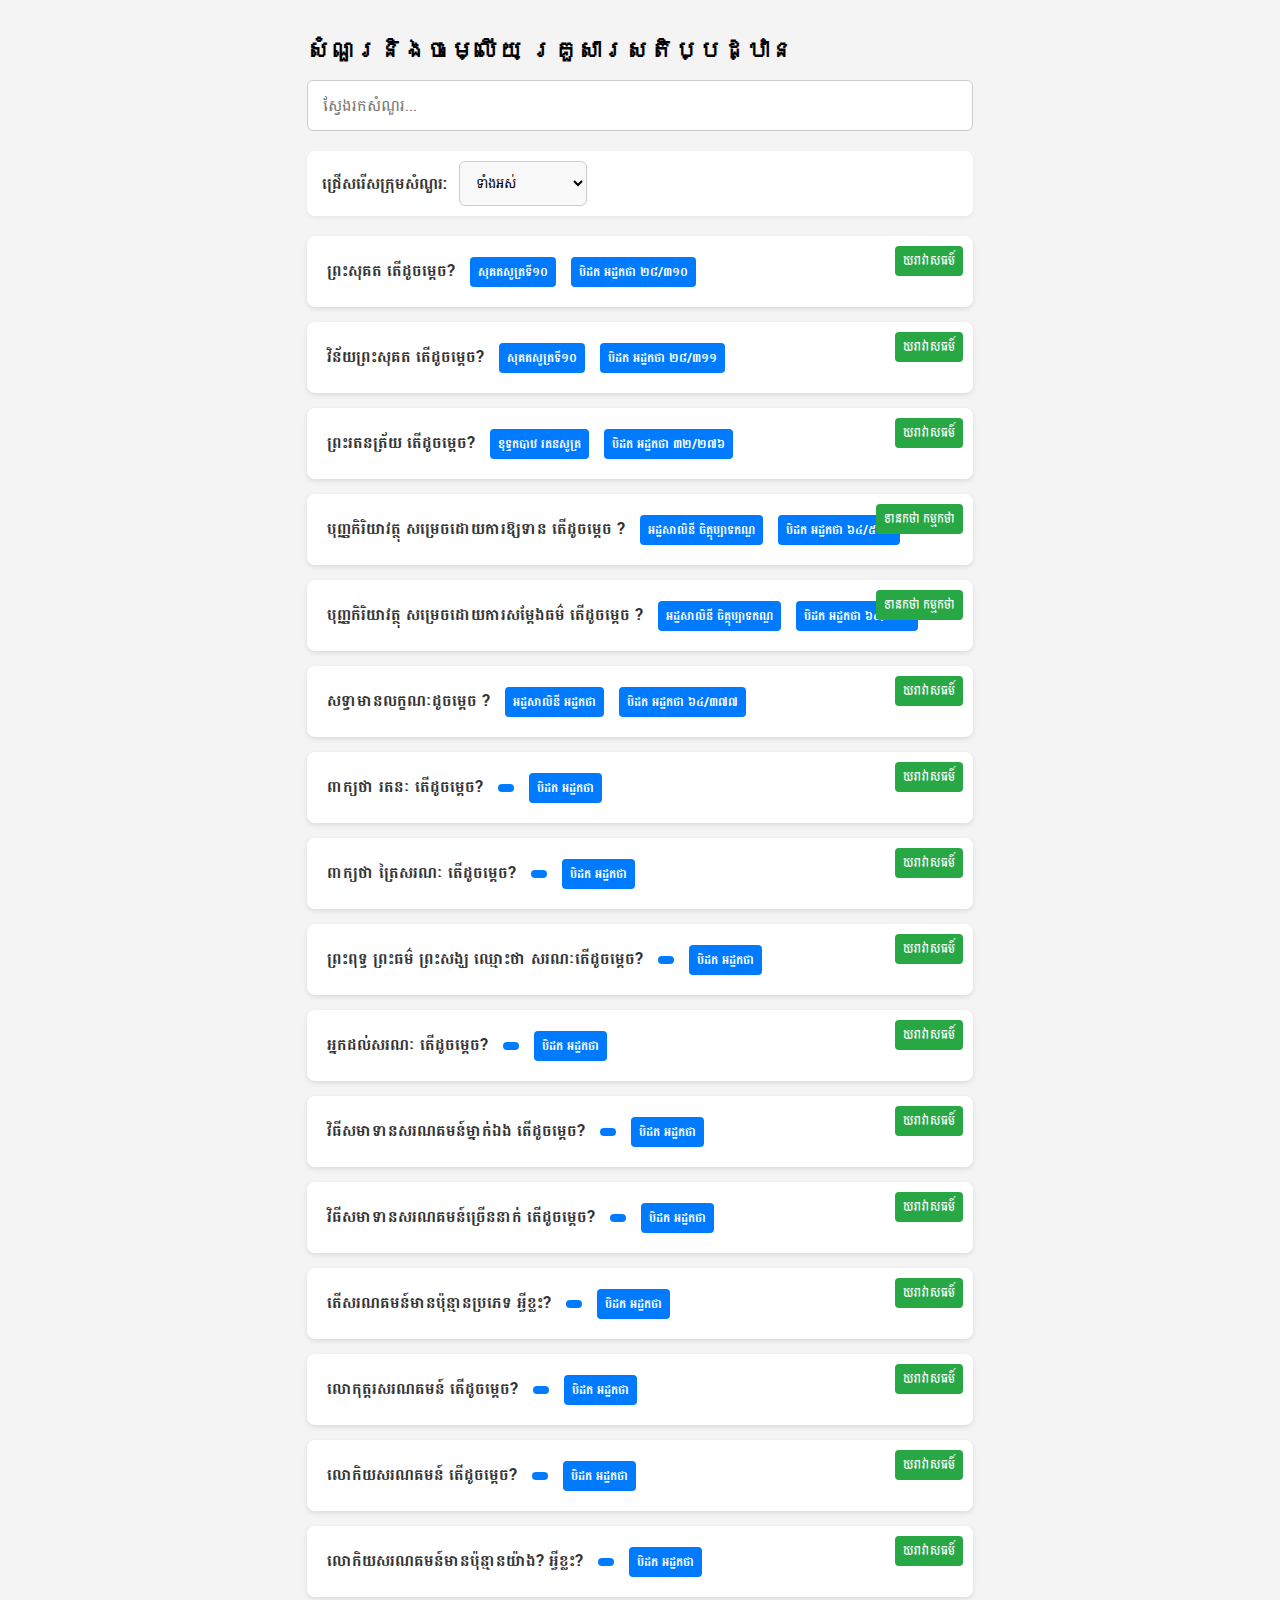
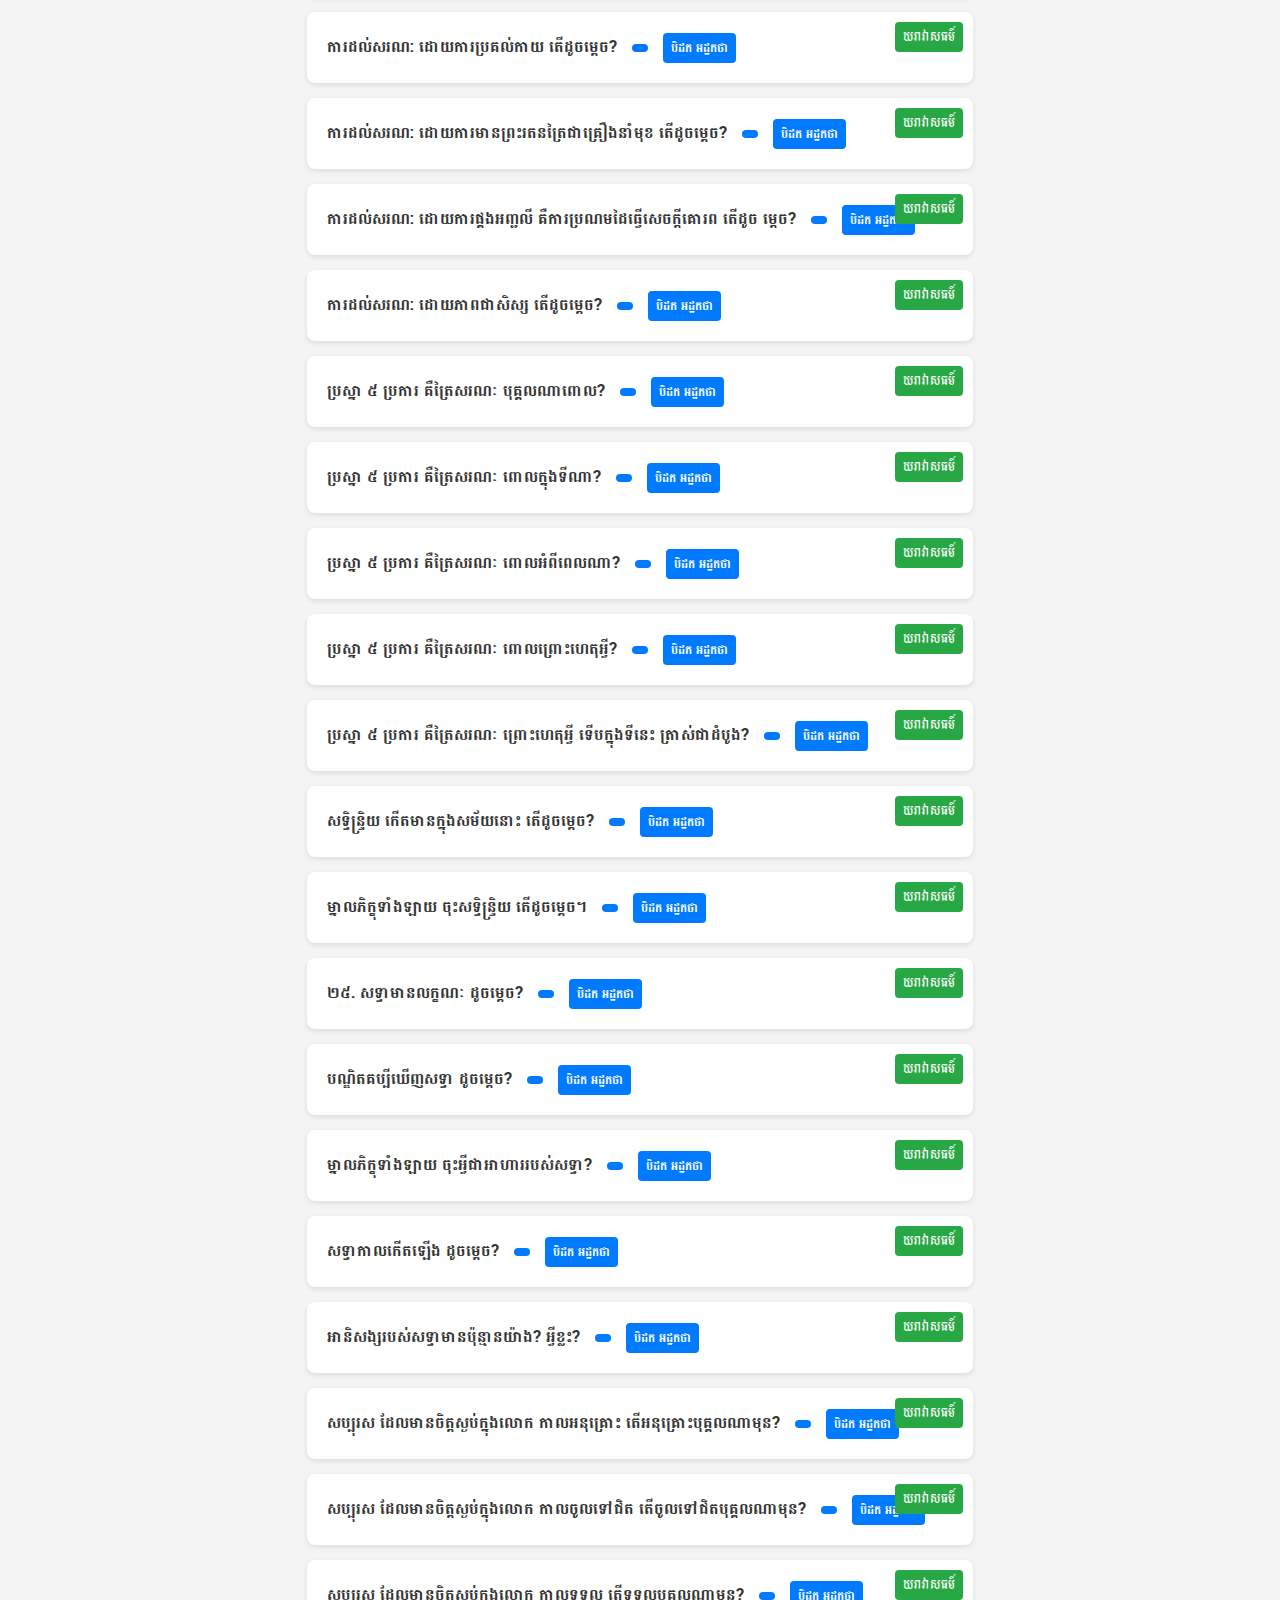
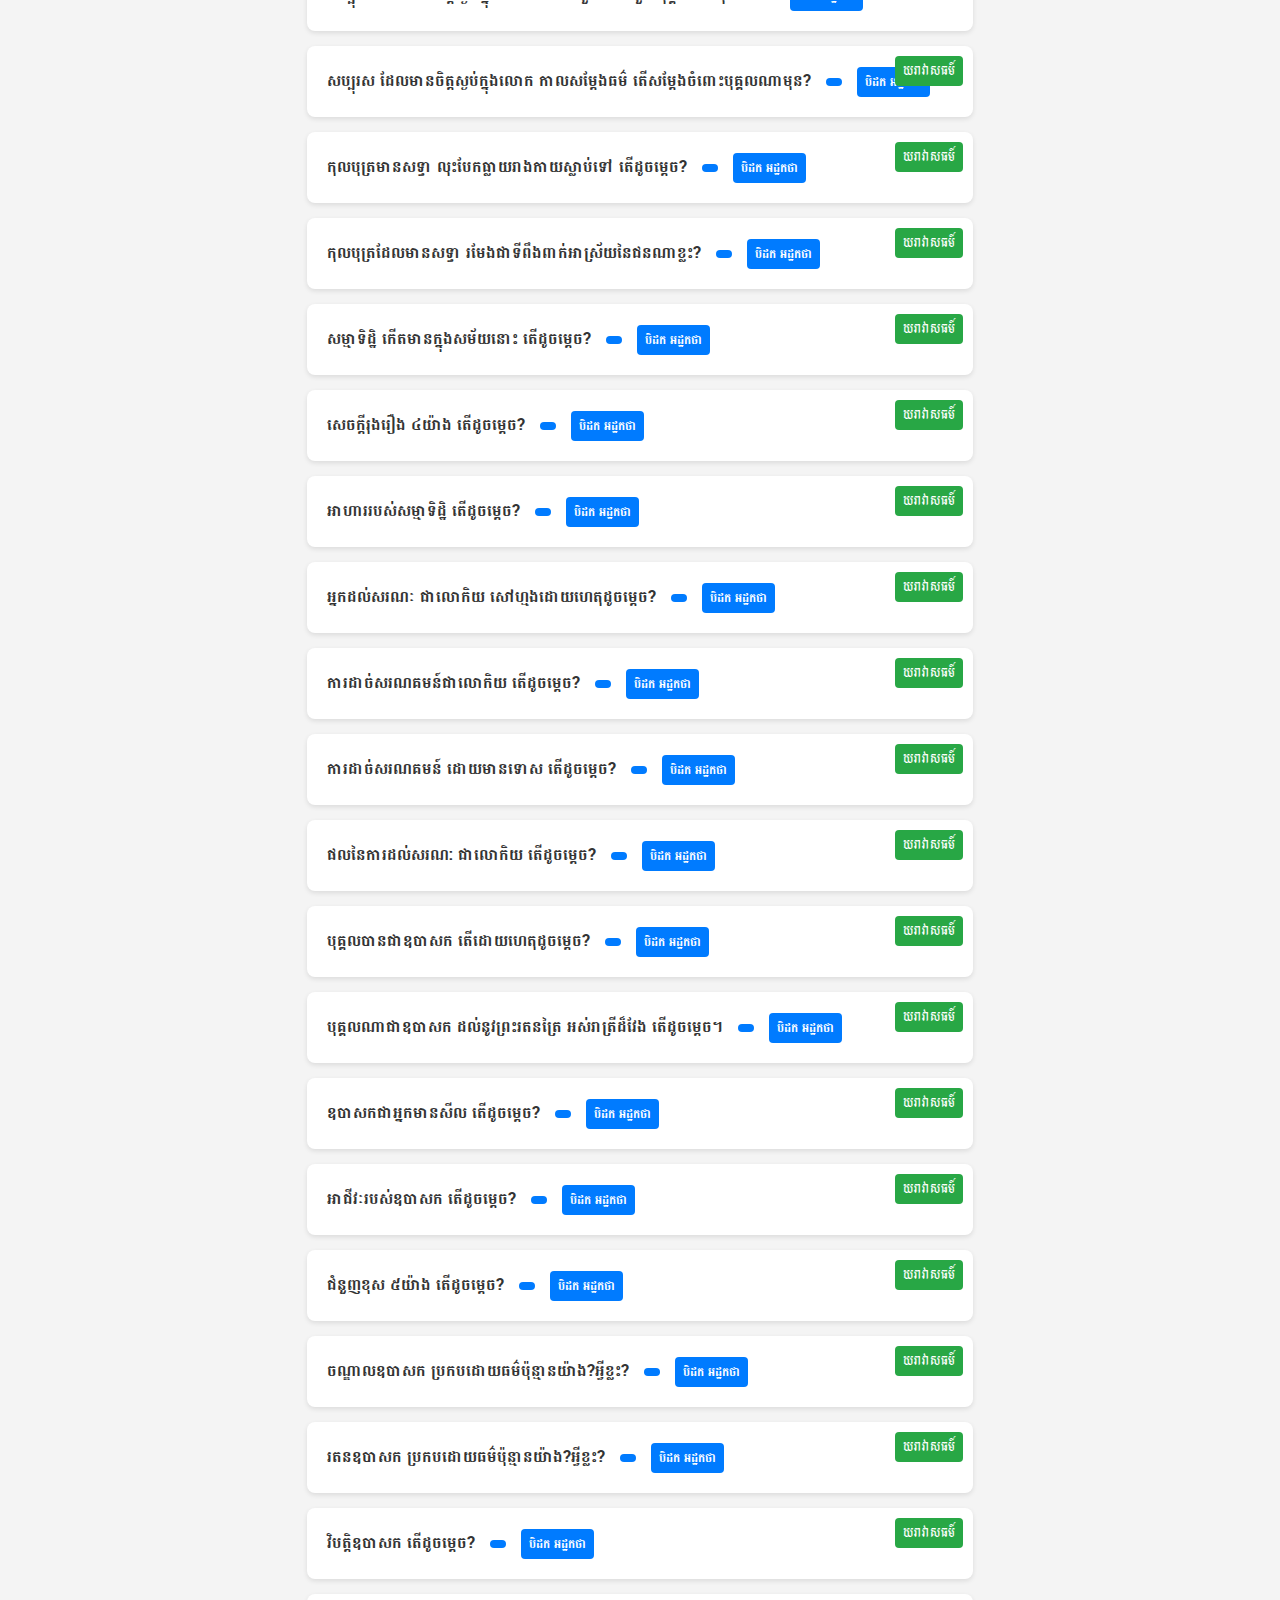
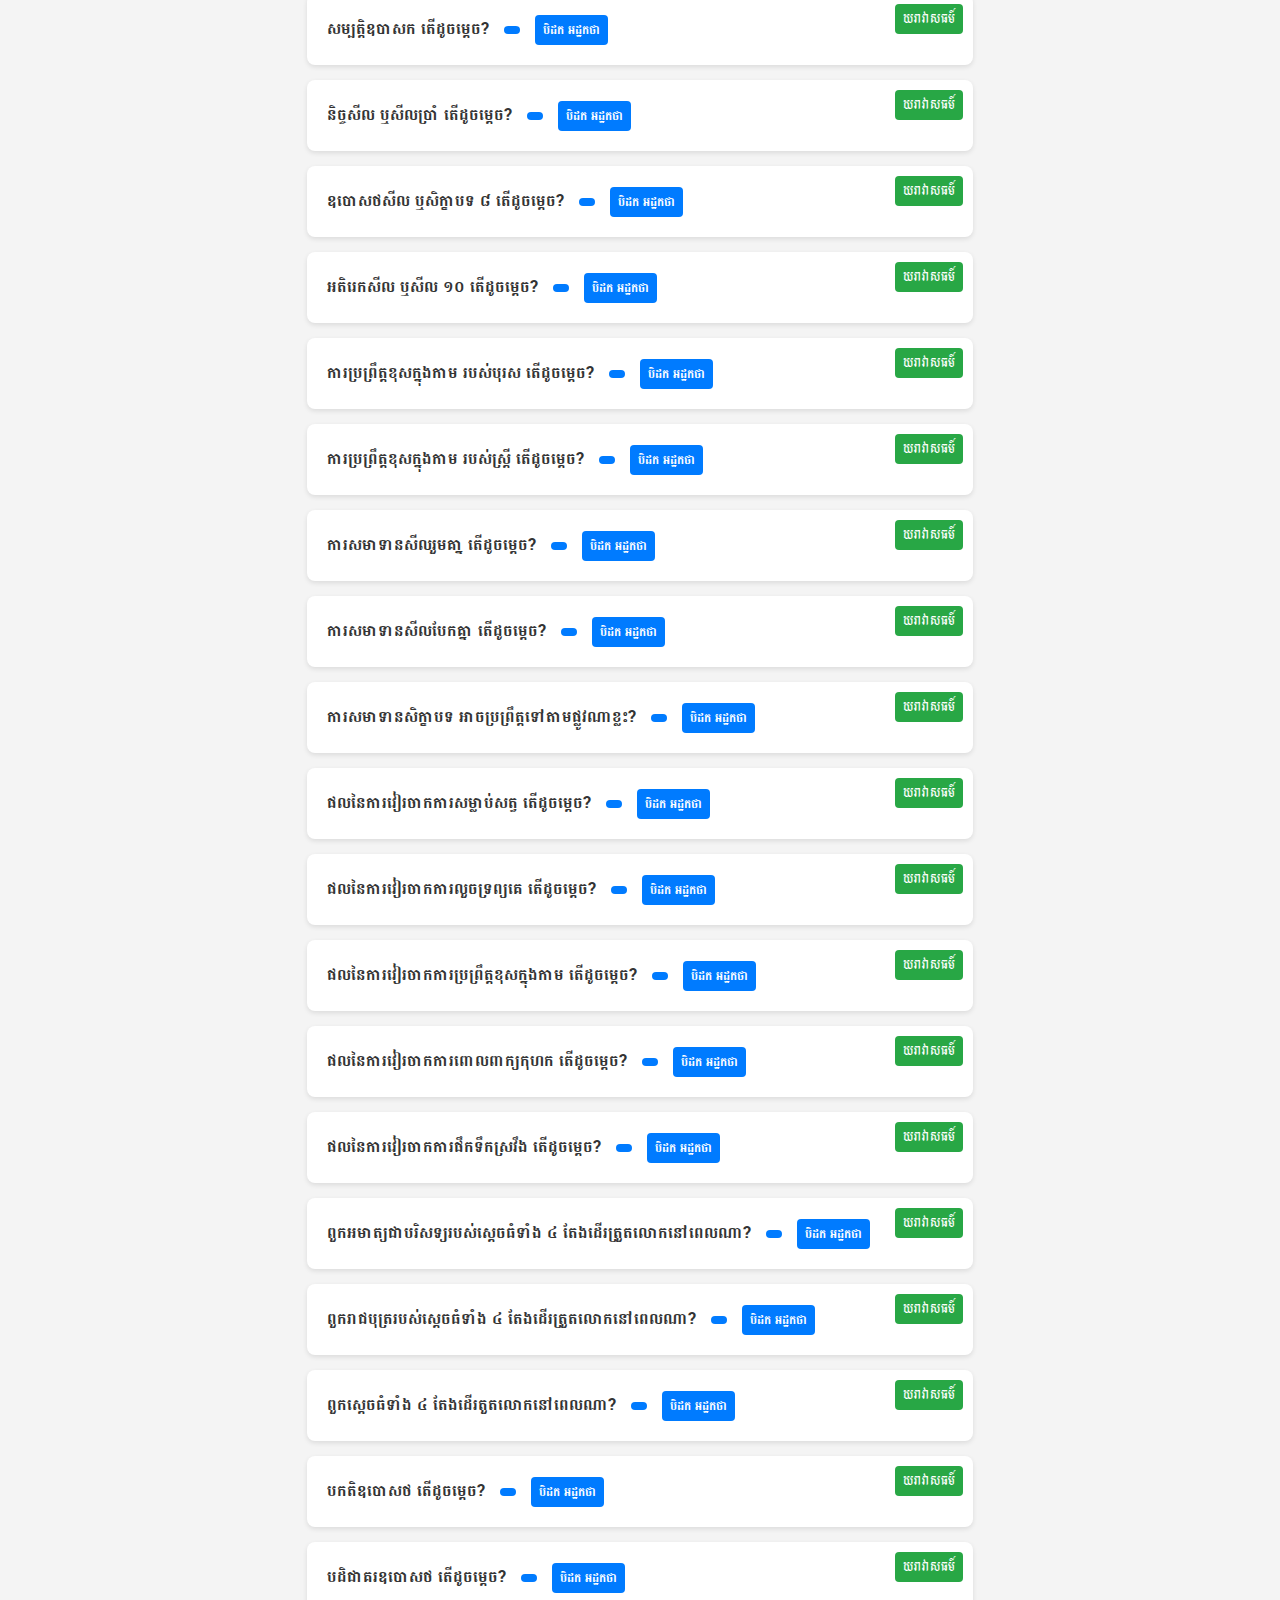
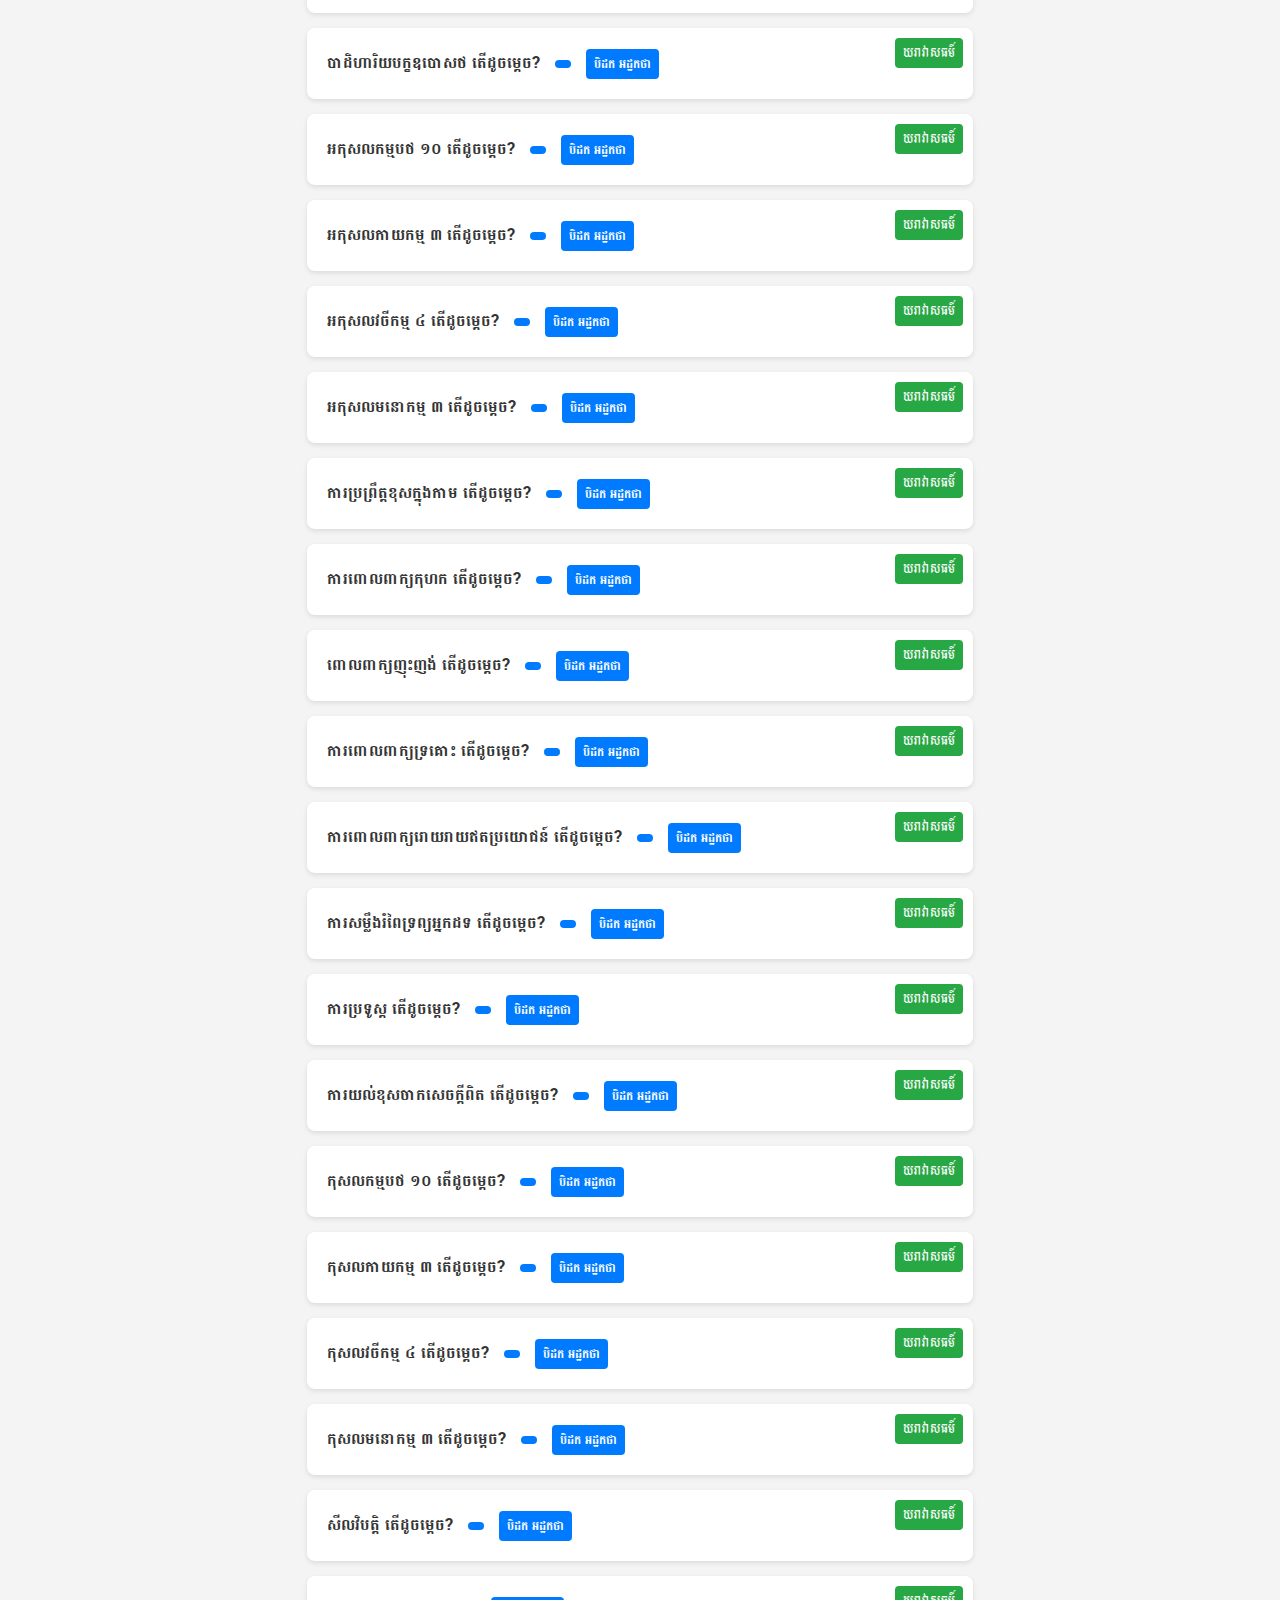
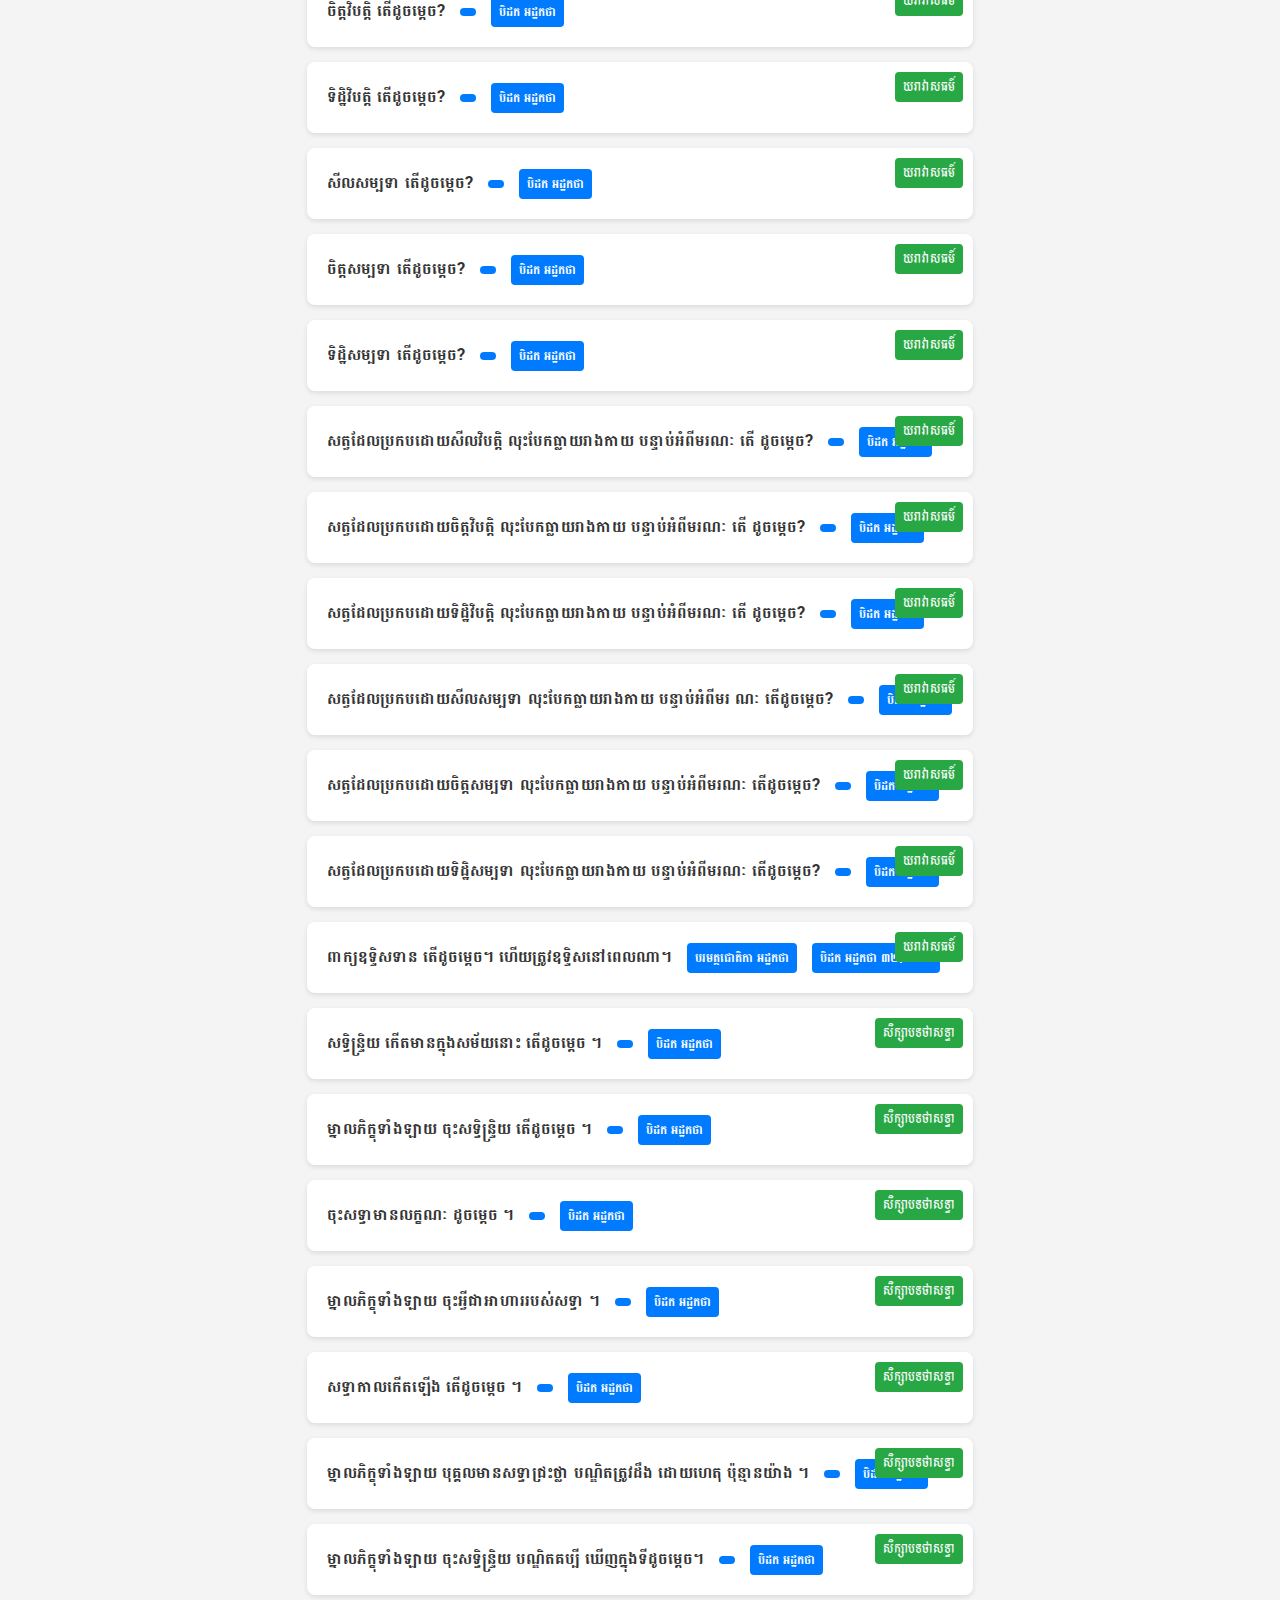
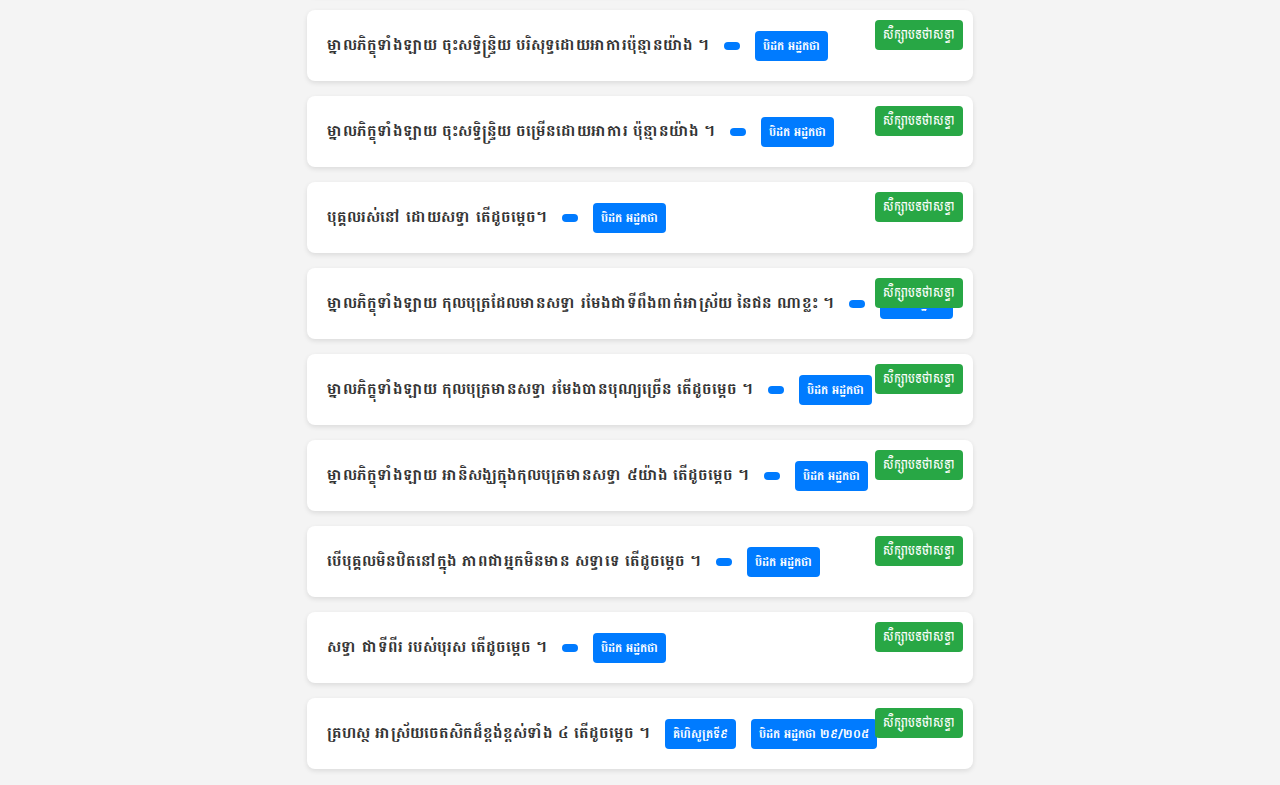
<file: index.html>
<!DOCTYPE html>
<html lang="en">
<head>
  <meta charset="UTF-8" />
  <meta name="viewport" content="width=device-width, initial-scale=1.0" />
  <title>សំណួរ និង ចម្លើយ</title>
  <link rel="preconnect" href="https://fonts.googleapis.com">
  <link rel="preconnect" href="https://fonts.gstatic.com" crossorigin>
  <link href="https://fonts.googleapis.com/css2?family=Battambang:wght@100;300;400;700;900&family=Bokor&family=Moul&family=Moulpali&display=swap" rel="stylesheet">
  <link rel="stylesheet" href="style.css" />
  <link rel="icon" href="favicon.jpeg" type="image/jpeg">
  <link rel="apple-touch-icon" href="favicon.jpeg">
  <link rel="manifest" href="/manifest.json">
</head>
<body>
  <div class="container">
    <h1 class="title">សំណួរនិងចម្លើយ គ្រួសារសតិប្បដ្ឋាន</h1>
    <input type="text" id="searchInput" placeholder="ស្វែងរកសំណួរ..." />
    <div class="filter-container">
        <label for="groupFilter">ជ្រើសរើសក្រុមសំណួរ:</label>
        <select id="groupFilter">
          <option value="all">ទាំងអស់</option>
        </select>
      </div>
      
    <ul id="questionList"></ul>
  </div>


  <div id="answerModal" class="modal">
    <div class="modal-content">
      <span class="close">&times;</span>
      <h2 id="modalQuestion"></h2>
      <div id="modalTags" class="modal-tags"></div>
      <p id="modalAnswer"></p>
    </div>
  </div>
  

  <script src="script.js"></script>
</body>
</html>
</file>
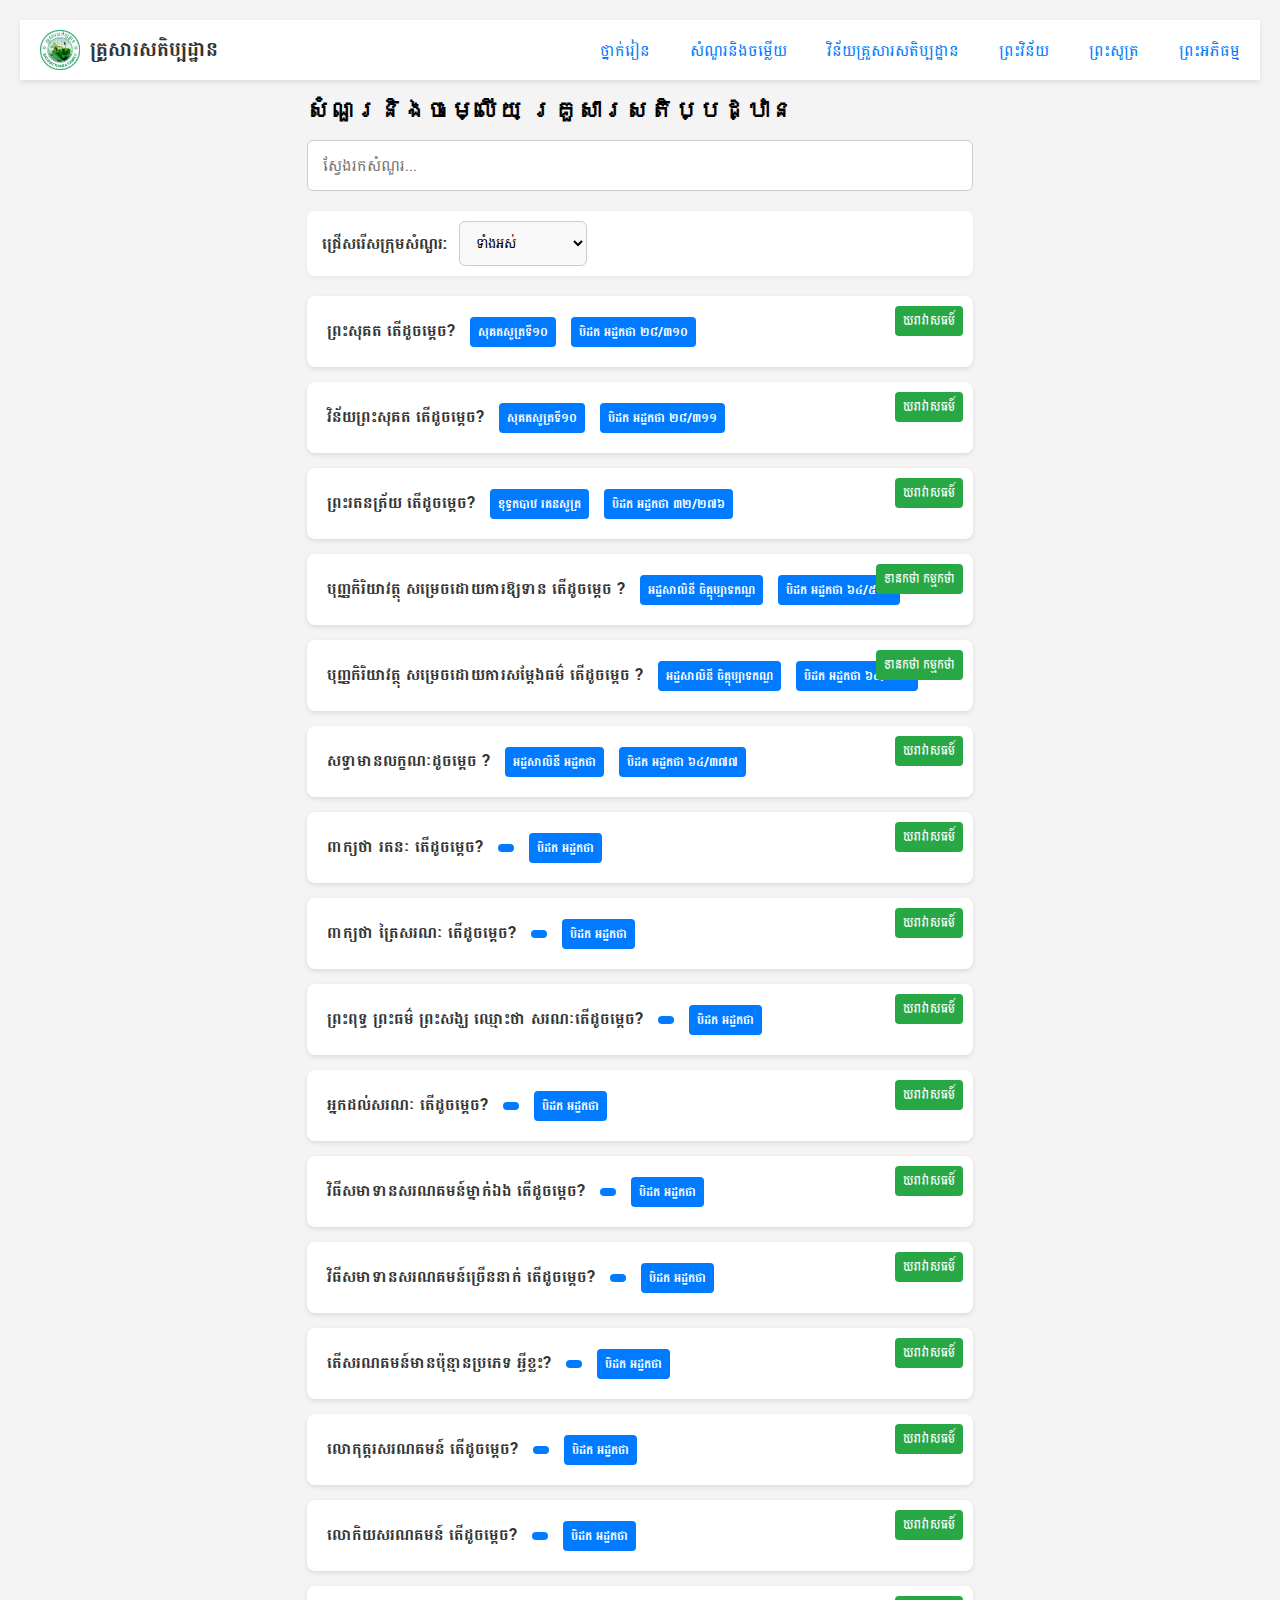
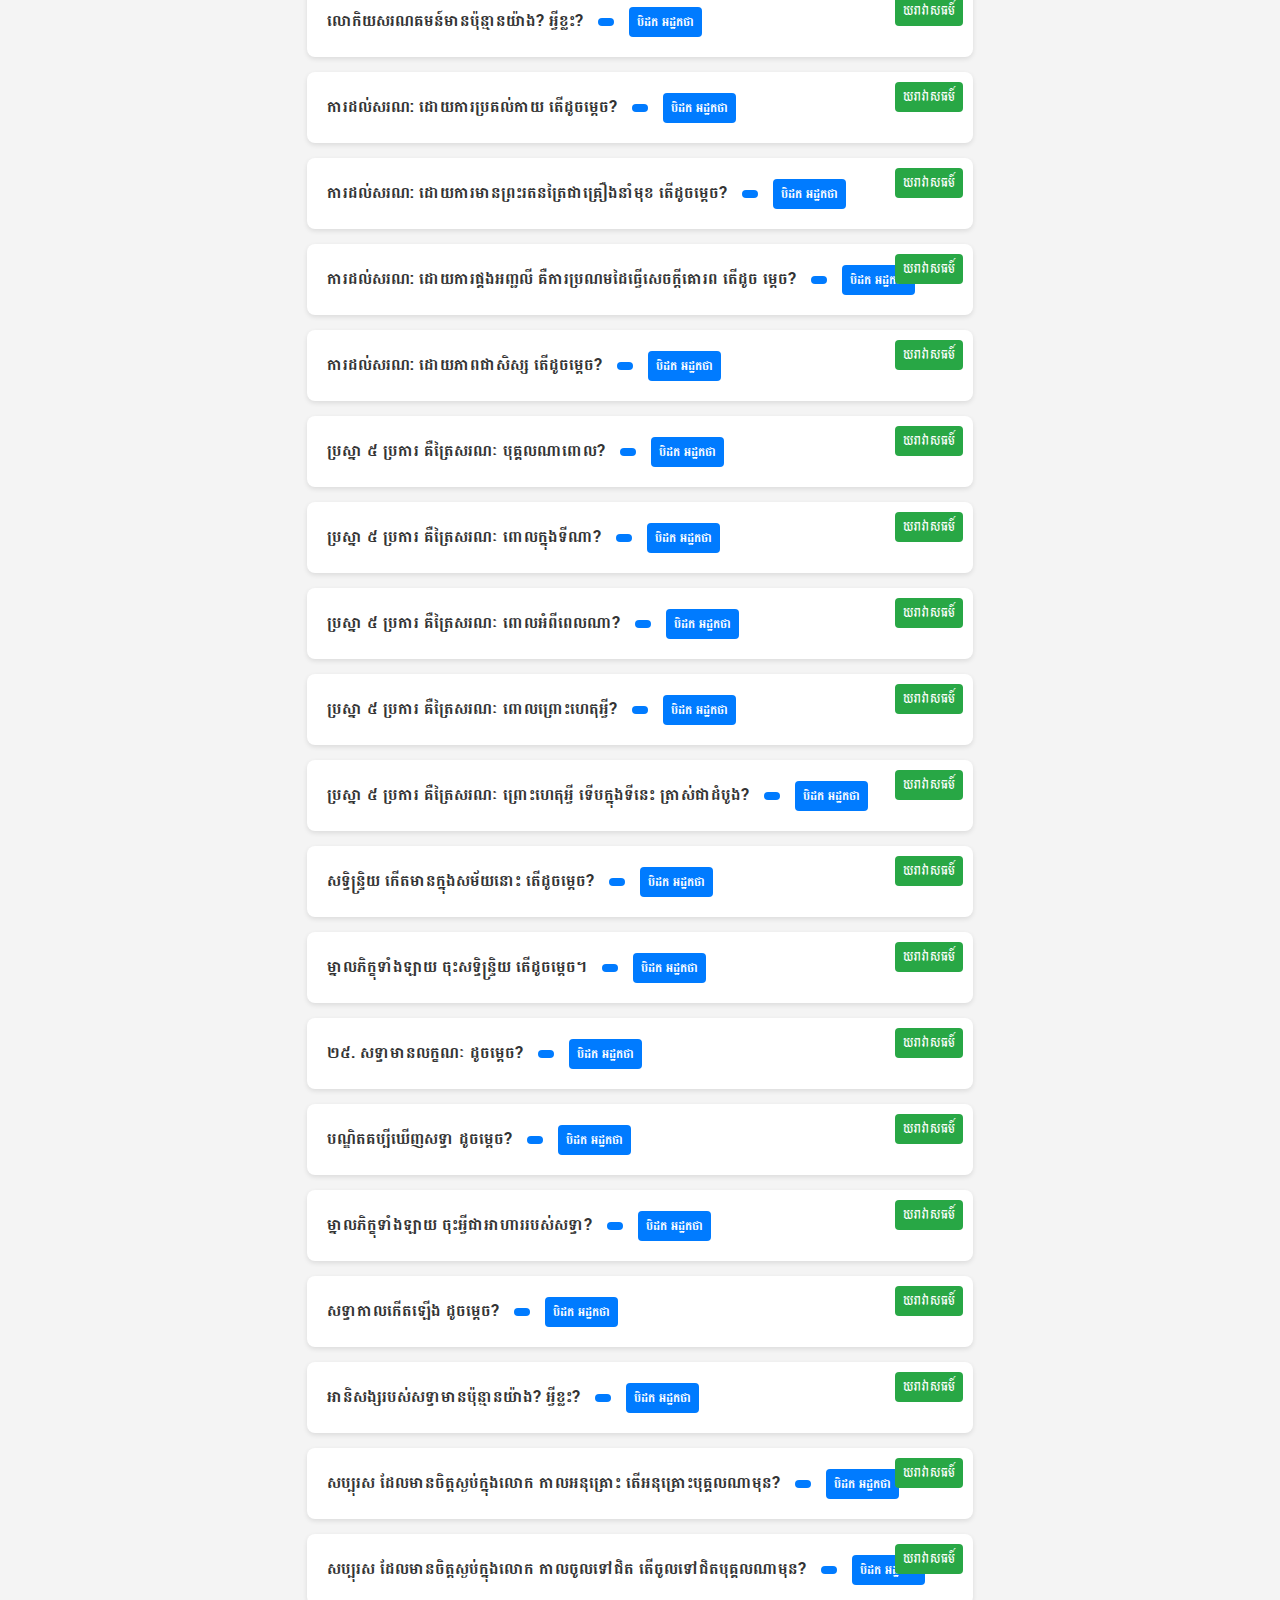
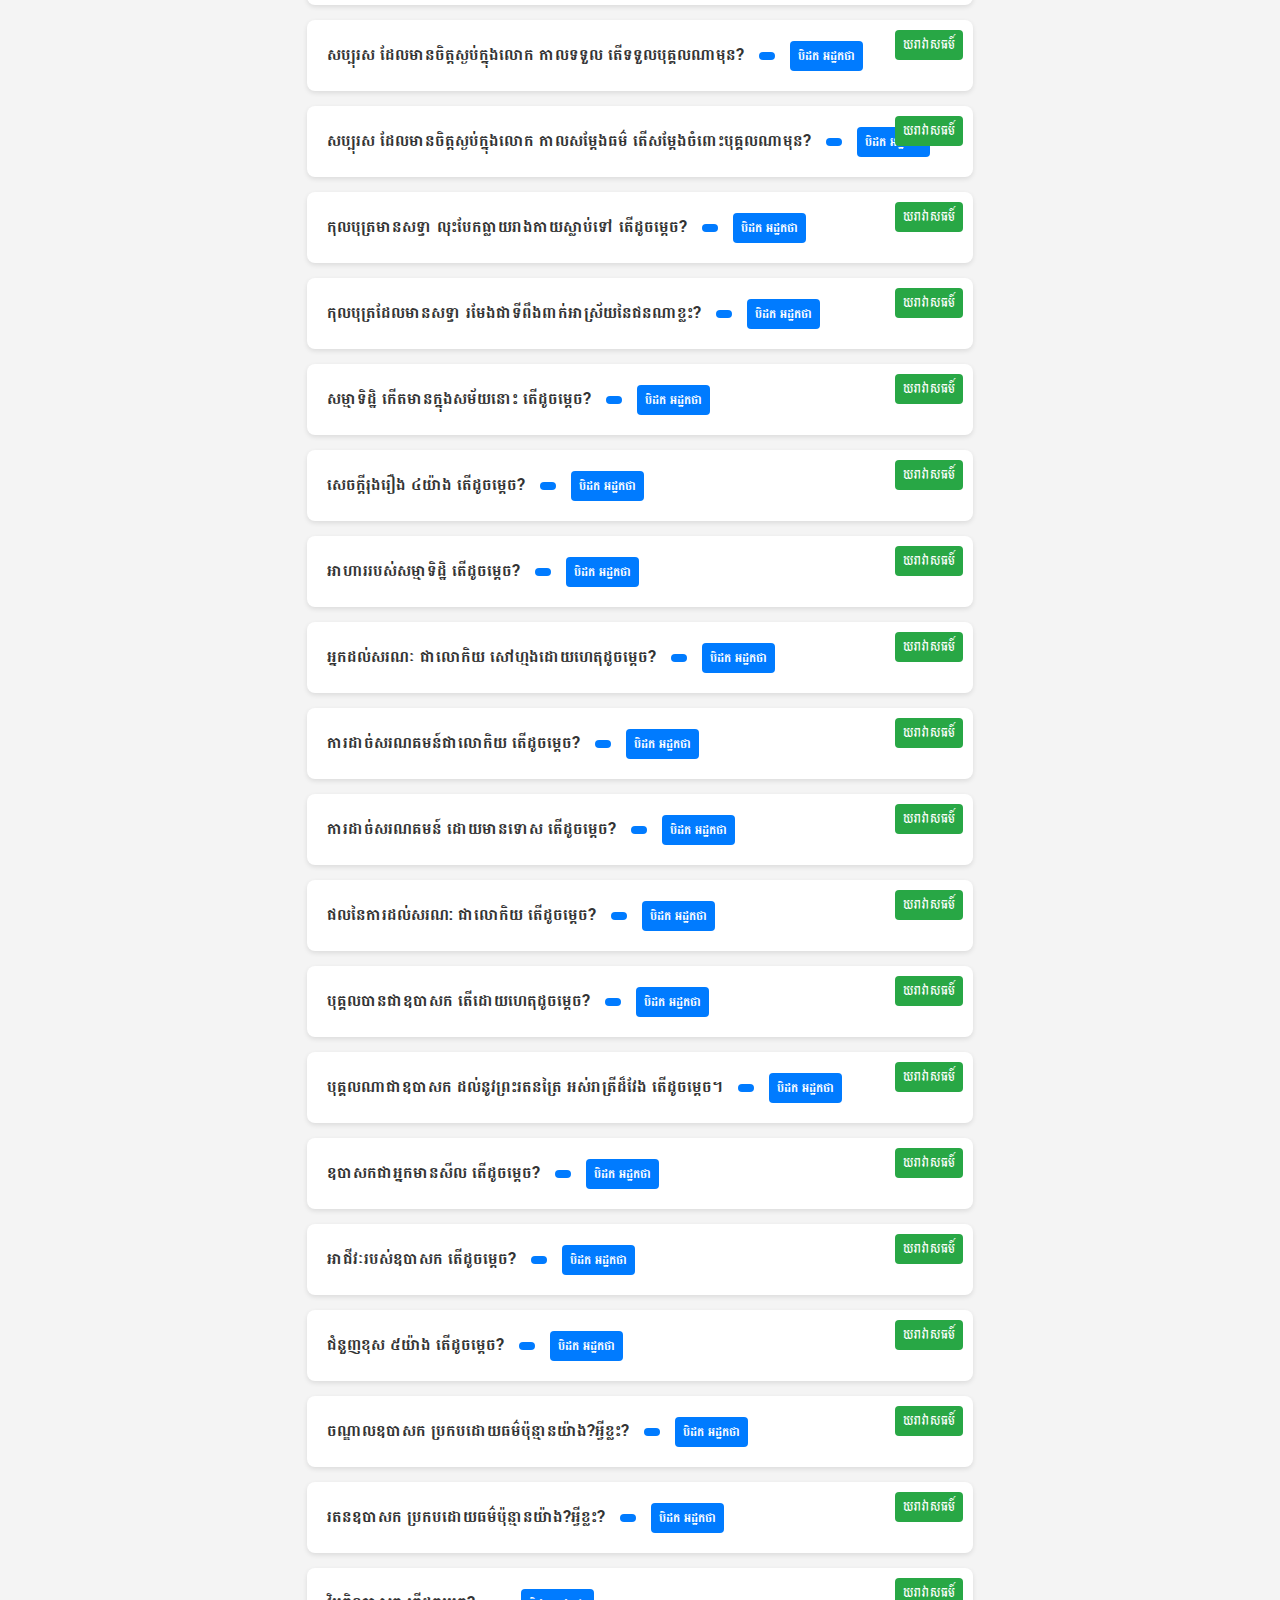
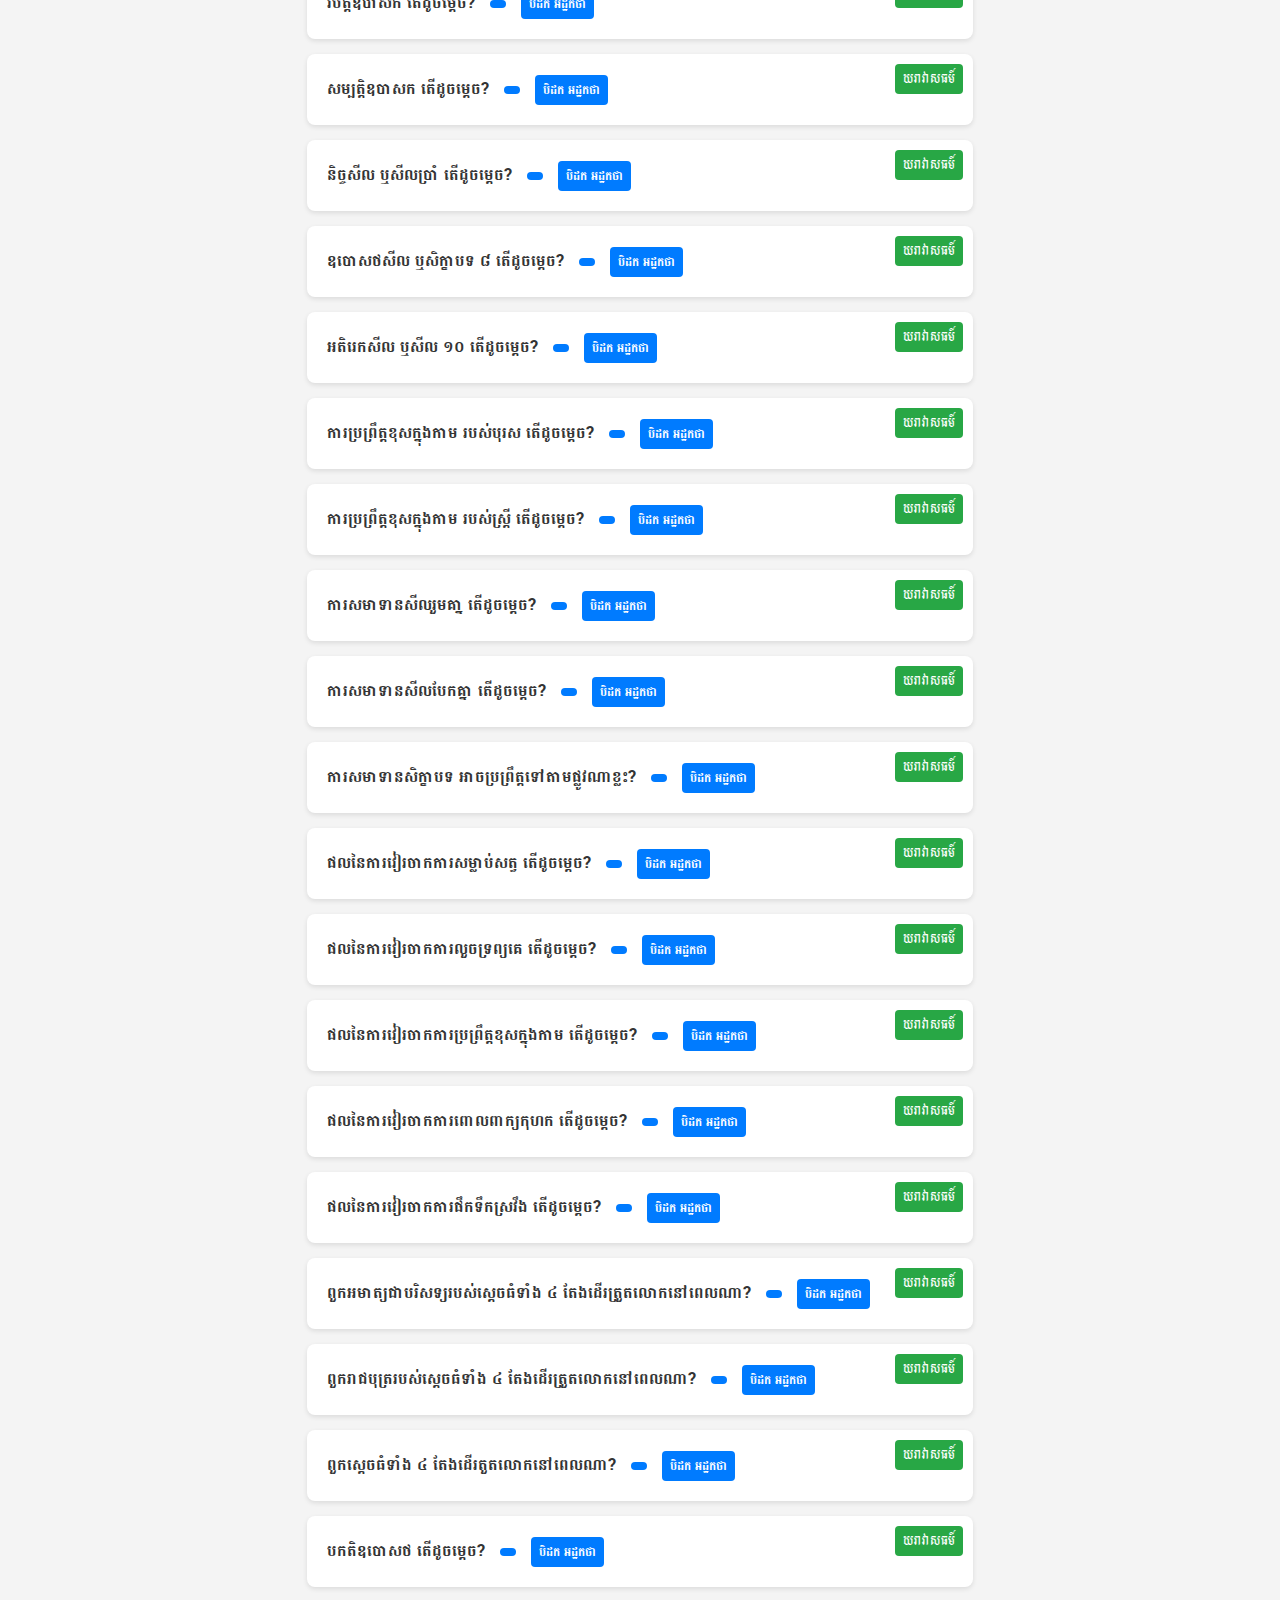
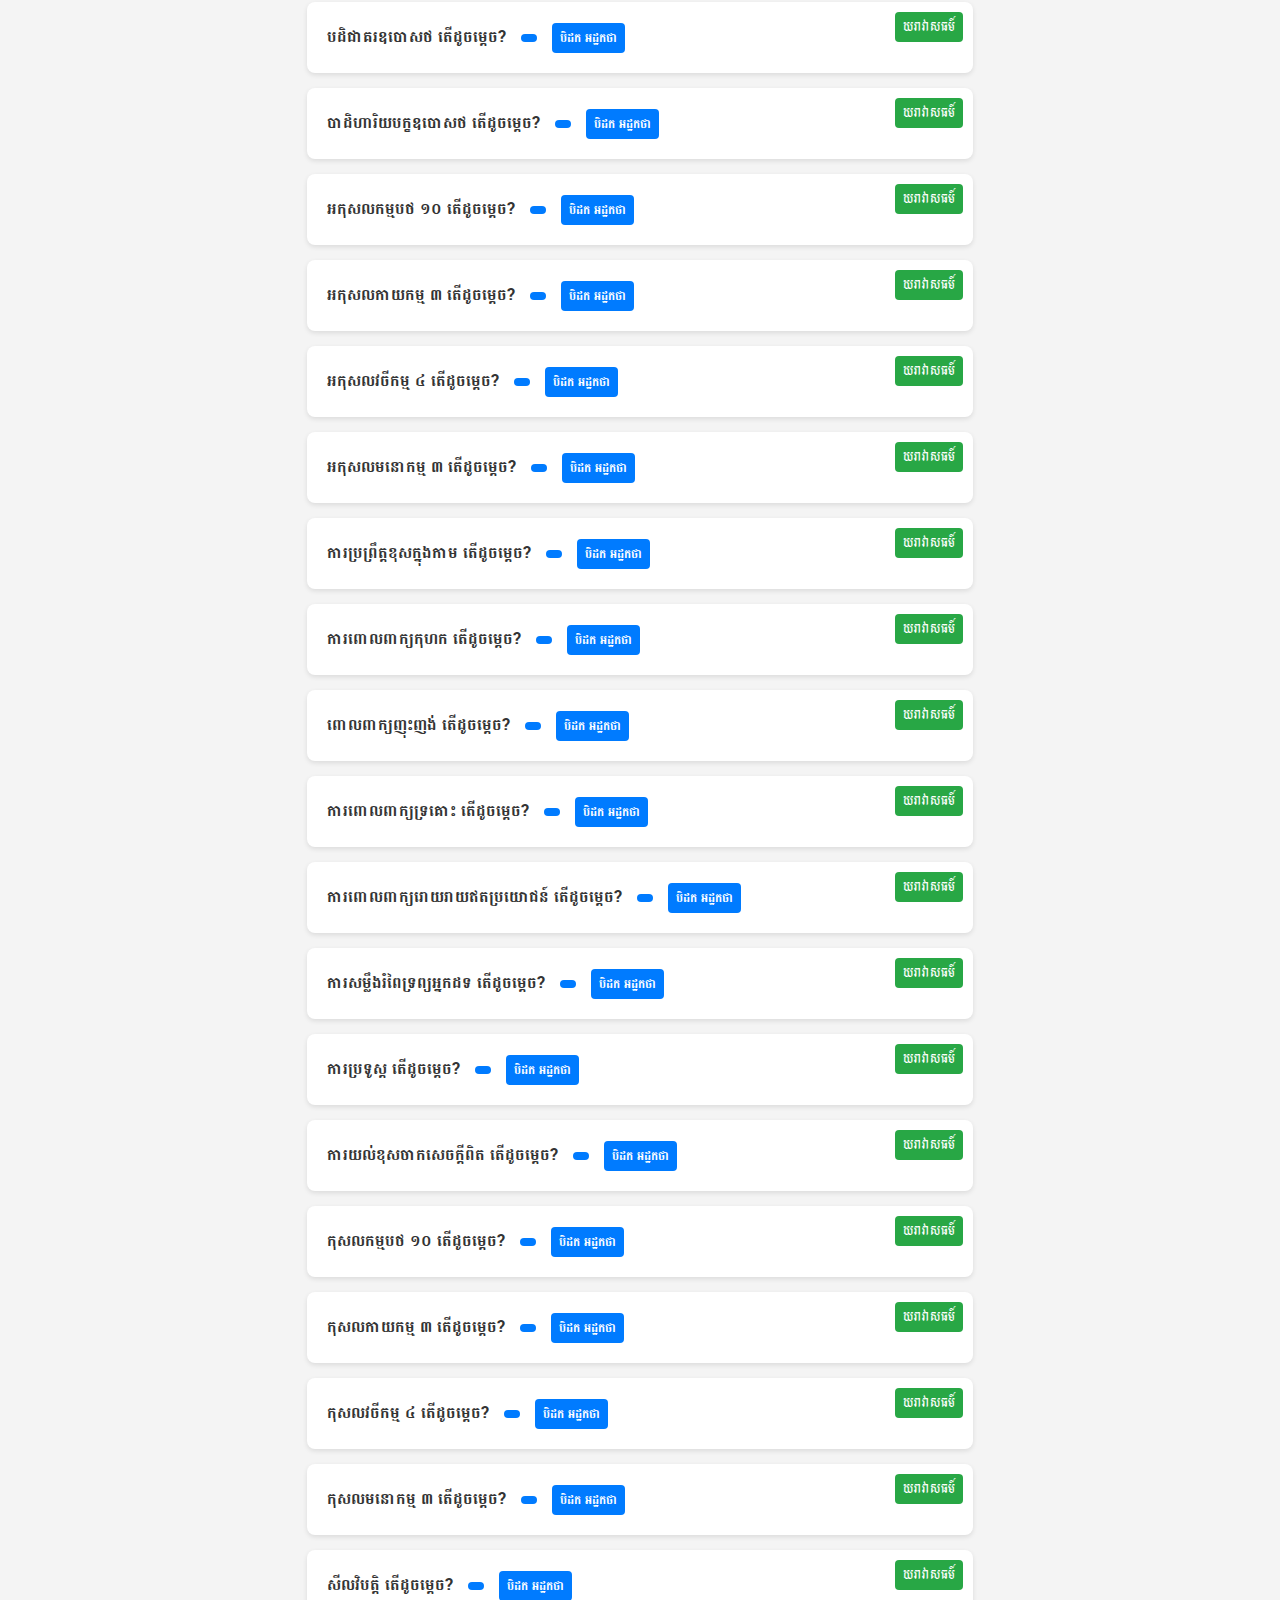
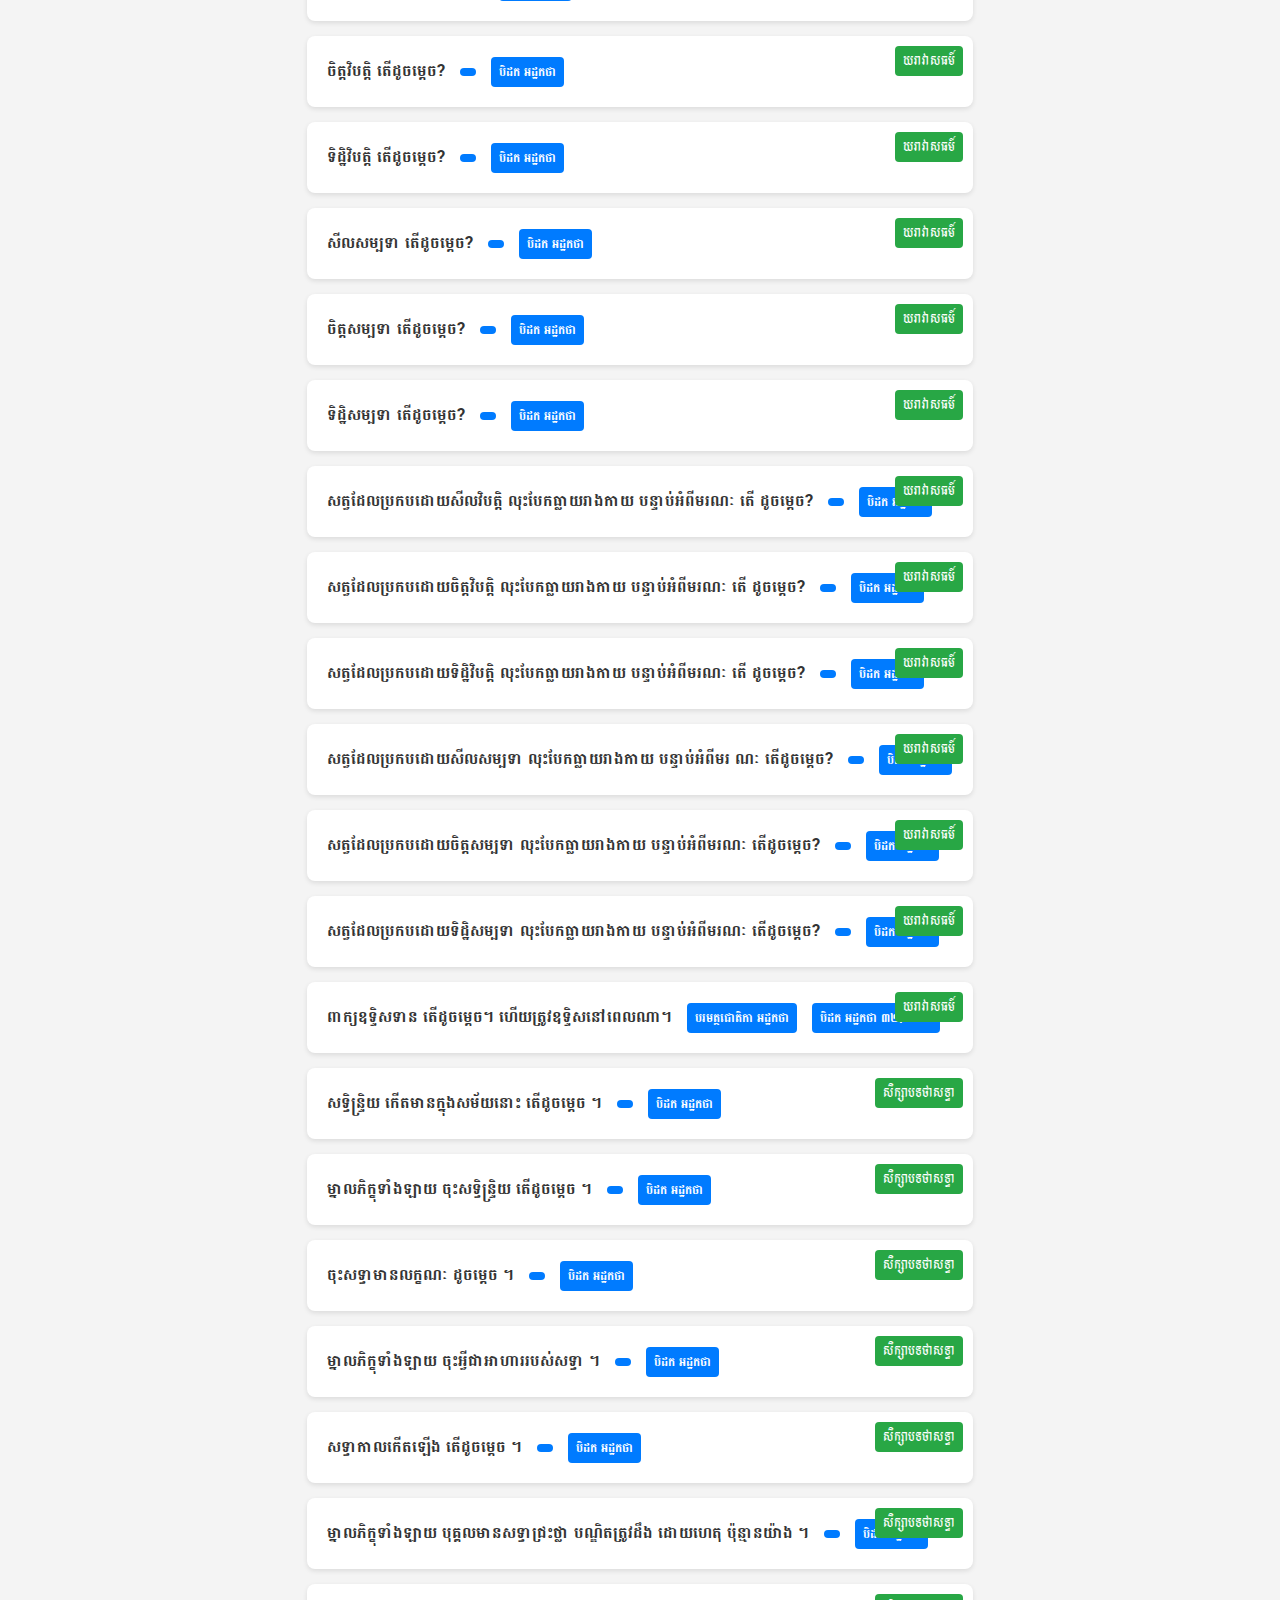
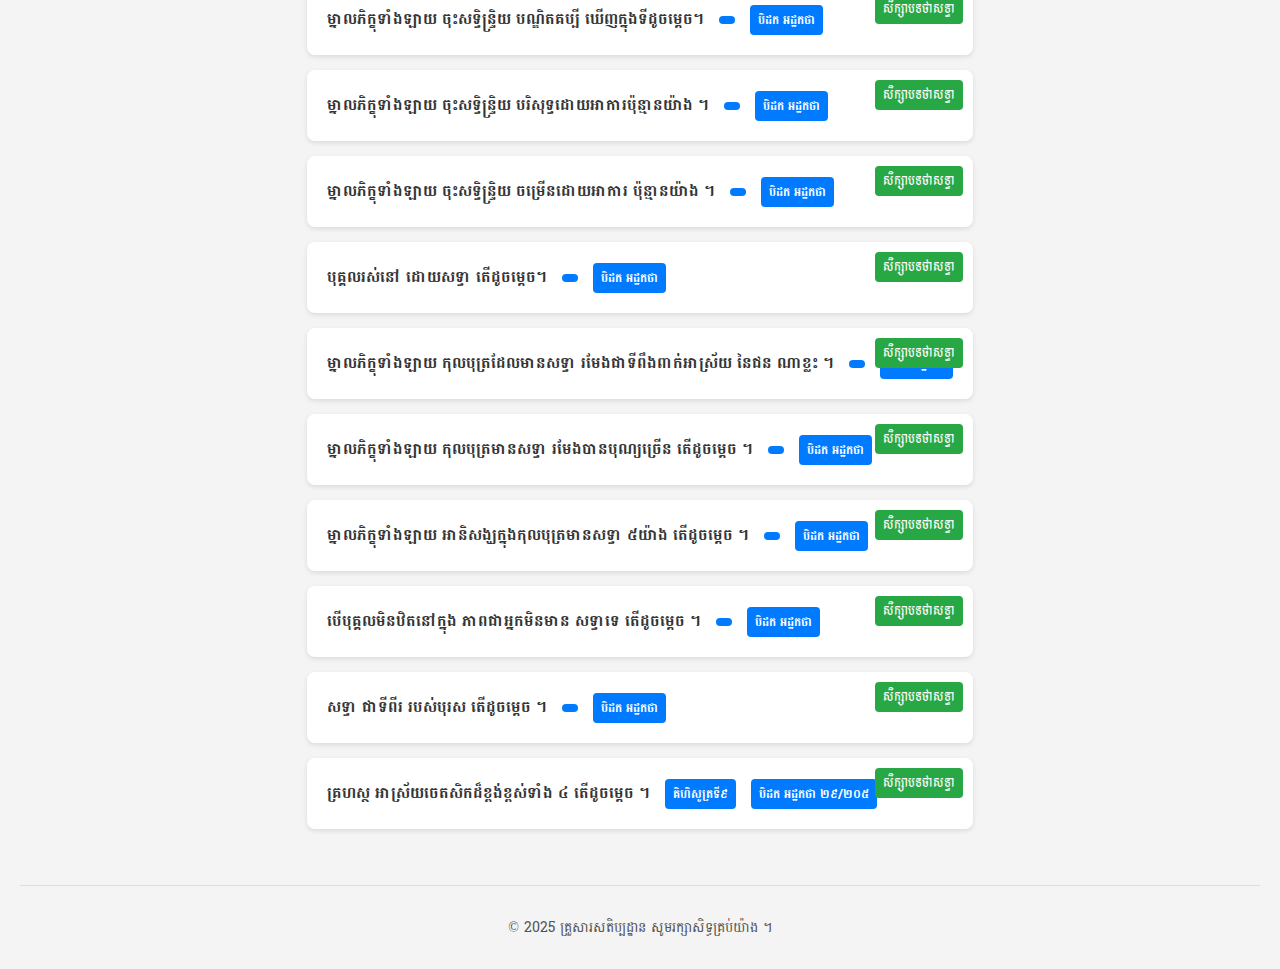
<file: questions.html>
<!DOCTYPE html>
<html lang="en">
<head>
  <meta charset="UTF-8" />
  <meta name="viewport" content="width=device-width, initial-scale=1.0" />
  <title>សំណួរ និង ចម្លើយ</title>
  <link rel="preconnect" href="https://fonts.googleapis.com">
  <link rel="preconnect" href="https://fonts.gstatic.com" crossorigin>
  <link href="https://fonts.googleapis.com/css2?family=Battambang:wght@100;300;400;700;900&family=Bokor&family=Moul&family=Moulpali&display=swap" rel="stylesheet">
  <link rel="stylesheet" href="style.css" />
  <link rel="icon" href="favicon.jpeg" type="image/jpeg">
  <link rel="apple-touch-icon" href="favicon.jpeg">
  <link rel="manifest" href="/manifest.json">
</head>
<body>

        <header class="navbar">
        <div class="navbar-left">
          <img src="favicon.jpeg" alt="Logo" class="logo" />
          <span class="site-title">គ្រួសារសតិប្បដ្ឋាន</span>
        </div>
        <div class="navbar-right">
          <nav class="nav-links">
          <a href="./index.html">ថ្នាក់រៀន</a>
          <a href="./question.html">សំណួរនិងចម្លើយ</a>
          <a href="#">វិន័យគ្រួសារសតិប្បដ្ឋាន</a>
          <a href="#">ព្រះវិន័យ</a>
          <a href="#">ព្រះសូត្រ</a>
          <a href="#">ព្រះអភិធម្ម</a>
          </nav>
          <div class="hamburger" id="hamburger">&#9776;</div>
        </div>
      </header>
  
  <div class="container">
    <h1 class="title">សំណួរនិងចម្លើយ គ្រួសារសតិប្បដ្ឋាន</h1>
    <input type="text" id="searchInput" placeholder="ស្វែងរកសំណួរ..." />
    <div class="filter-container">
        <label for="groupFilter">ជ្រើសរើសក្រុមសំណួរ:</label>
        <select id="groupFilter">
          <option value="all">ទាំងអស់</option>
        </select>
      </div>
      
    <ul id="questionList"></ul>
  </div>


  <div id="answerModal" class="modal">
    <div class="modal-content">
      <span class="close">&times;</span>
      <h2 id="modalQuestion"></h2>
      <div id="modalTags" class="modal-tags"></div>
      <p id="modalAnswer"></p>
    </div>
  </div>

  <footer class="site-footer">
    <p>&copy; 2025 គ្រួសារសតិប្បដ្ឋាន សូមរក្សាសិទ្ធគ្រប់យ៉ាង ។</p>
  </footer>

  <script src="script.js"></script>
  <script>
    document.getElementById("hamburger").addEventListener("click", function () {
      document.querySelector(".nav-links").classList.toggle("show");
    });
  </script>
</body>
</html>
</file>
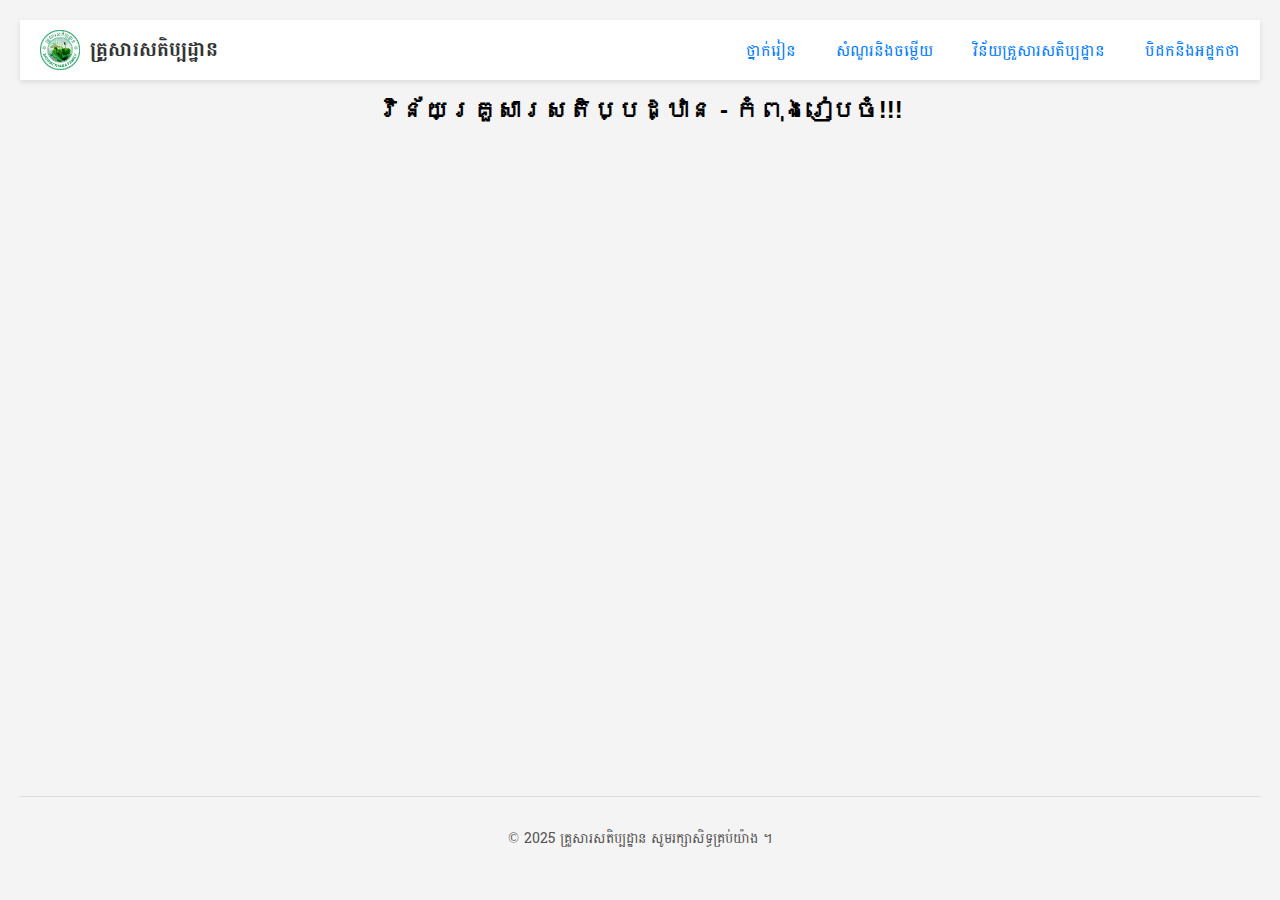
<file: rule.html>
<!DOCTYPE html>
<html lang="en">
<head>
  <meta charset="UTF-8" />
  <meta name="viewport" content="width=device-width, initial-scale=1.0" />
  <title>វិន័យគ្រួសារសតិប្បដ្ឋាន</title>
  <link rel="preconnect" href="https://fonts.googleapis.com">
  <link rel="preconnect" href="https://fonts.gstatic.com" crossorigin>
  <link href="https://fonts.googleapis.com/css2?family=Battambang:wght@100;300;400;700;900&family=Bokor&family=Moul&family=Moulpali&display=swap" rel="stylesheet">
  <link rel="stylesheet" href="style.css" />
  <link rel="icon" href="favicon.jpeg" type="image/jpeg">
  <link rel="apple-touch-icon" href="favicon.jpeg">
  <link rel="manifest" href="/manifest.json">
</head>
<body>

        <header class="navbar">
        <div class="navbar-left">
          <img src="favicon.jpeg" alt="Logo" class="logo" />
          <span class="site-title">គ្រួសារសតិប្បដ្ឋាន</span>
        </div>
        <div class="navbar-right">
          <nav class="nav-links">
           <a href="/index.html">ថ្នាក់រៀន</a>
          <a href="/questions.html">សំណួរនិងចម្លើយ</a>
          <a href="/rule.html">វិន័យគ្រួសារសតិប្បដ្ឋាន</a>
            <a href="/tripitaka.html">បិដកនិងអដ្ឋកថា</a>
          </nav>
          <div class="hamburger" id="hamburger">&#9776;</div>
        </div>
      </header>
  
  
  <main class="container">
    <h1 class="title">វិន័យគ្រួសារសតិប្បដ្ឋាន​ - កំពុងរៀបចំ!!!</h1>
  
  </main>

  <footer class="site-footer">
    <p>&copy; 2025 គ្រួសារសតិប្បដ្ឋាន សូមរក្សាសិទ្ធគ្រប់យ៉ាង ។</p>
  </footer>
  

  <script src="script.js"></script>
  <script>
    document.getElementById("hamburger").addEventListener("click", function () {
      document.querySelector(".nav-links").classList.toggle("show");
    });
  </script>
</body>
</html>
</file>
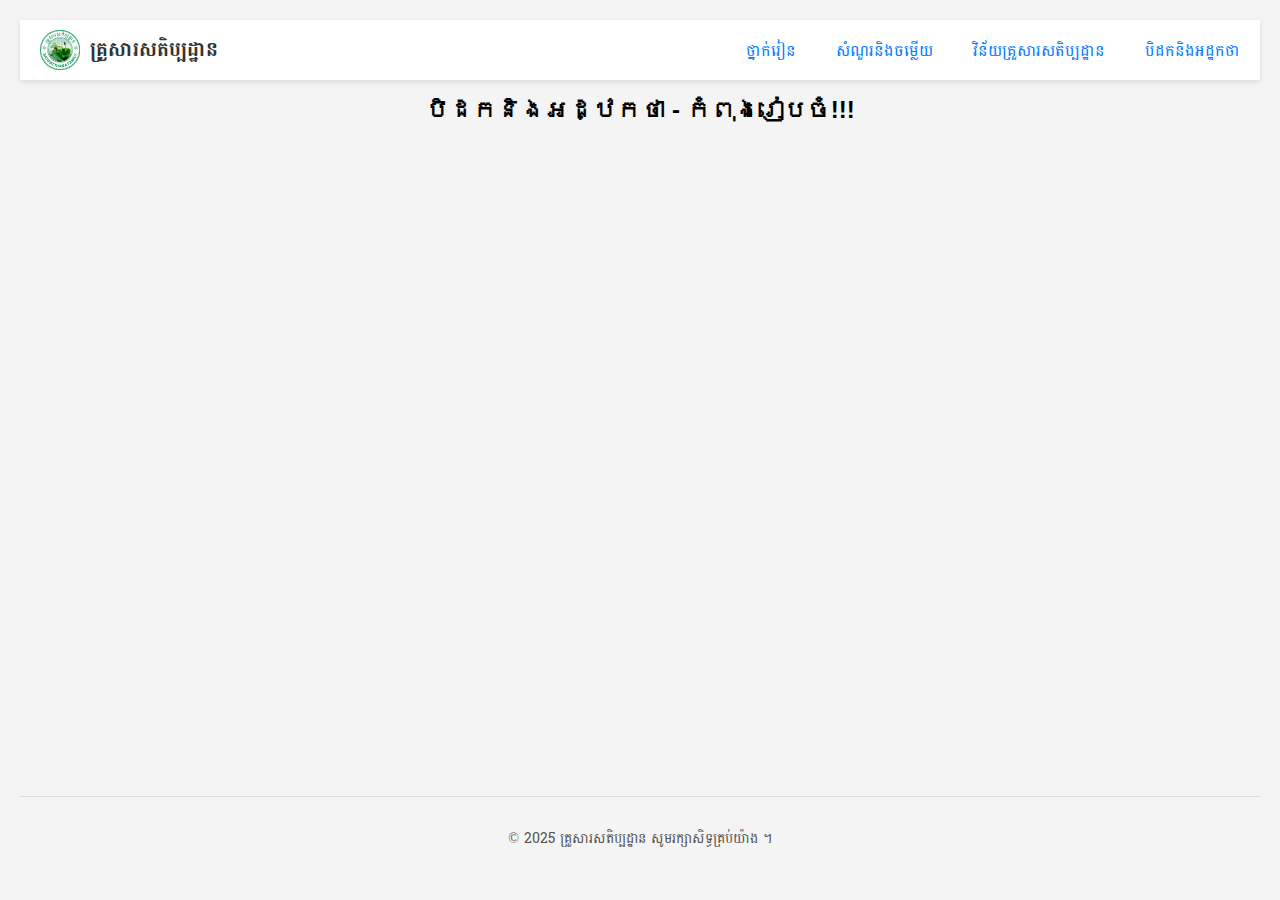
<file: tripitaka.html>
<!DOCTYPE html>
<html lang="en">
<head>
  <meta charset="UTF-8" />
  <meta name="viewport" content="width=device-width, initial-scale=1.0" />
  <title>បិដកនិងអដ្ឋកថា</title>
   <link rel="preconnect" href="https://fonts.googleapis.com">
  <link rel="preconnect" href="https://fonts.gstatic.com" crossorigin>
  <link href="https://fonts.googleapis.com/css2?family=Battambang:wght@100;300;400;700;900&family=Bokor&family=Moul&family=Moulpali&display=swap" rel="stylesheet">
  <link rel="stylesheet" href="style.css" />
  <link rel="icon" href="favicon.jpeg" type="image/jpeg">
  <link rel="apple-touch-icon" href="favicon.jpeg">
  <link rel="manifest" href="/manifest.json">
</head>
<body>

  <!-- Header -->
  <header class="navbar">
    <div class="navbar-left">
      <img src="favicon.jpeg" alt="Logo" class="logo" />
      <span class="site-title">គ្រួសារសតិប្បដ្ឋាន</span>
    </div>
    <div class="navbar-right">
      <nav class="nav-links">
          <a href="/index.html">ថ្នាក់រៀន</a>
          <a href="/questions.html">សំណួរនិងចម្លើយ</a>
          <a href="/rule.html">វិន័យគ្រួសារសតិប្បដ្ឋាន</a>
            <a href="/tripitaka.html">បិដកនិងអដ្ឋកថា</a>
      </nav>
      <div class="hamburger" id="hamburger">&#9776;</div>
    </div>
  </header>
  


  <main class="container">
    <h1 class="title">បិដកនិងអដ្ឋកថា - កំពុងរៀបចំ!!!</h1>
  </main>
  <!-- Footer -->
  <footer class="site-footer">
    <p>&copy; 2025 គ្រួសារសតិប្បដ្ឋាន សូមរក្សាសិទ្ធគ្រប់យ៉ាង ។</p>
  </footer>

  <script src="script.js"></script>
  <script>
    document.getElementById("hamburger").addEventListener("click", function () {
      document.querySelector(".nav-links").classList.toggle("show");
    });
  </script>

</body>
</html>
</file>
<file: style.css>
body {
    font-family: Arial, sans-serif;
    background: #f4f4f4;
    margin: 0;
    padding: 20px;
  }
  
  .container {
    max-width: 800px;
    margin: auto;
  }

  .container .title {
    font-family: ""Battambang"";
    font-size: 1.5rem;
  }
  
  /* input[type="text"] {
    width: 100%;
    padding: 10px;
    margin-bottom: 20px;
  }
   */
  ul {
    list-style: none;
    padding: 0;
  }
  
  li {
    background: #fff;
    margin-bottom: 10px;
    padding: 15px;
    border-radius: 5px;
    cursor: pointer;
    box-shadow: 0 2px 5px rgba(0,0,0,0.1);
  }
  
  .tag {
    display: inline-block;
    background: #007BFF;
    color: white;
    padding: 3px 8px;
    margin-left: 10px;
    border-radius: 3px;
    font-size: 12px;
  }
  
  .modal {
    display: none;
    position: fixed;
    z-index: 1;
    left: 0; top: 0;
    width: 100%; height: 100%;
    background-color: rgba(0,0,0,0.5);
  }
  
  .modal-content {
    background-color: #fff;
    margin: 15% auto;
    padding: 20px;
    width: 80%;
    max-width: 500px;
    border-radius: 5px;
  }

  #modalQuestion {
    font-size: 18px;
    font-family: "Battambang";
    color: #28a745;
  }

  #modalAnswer {
    font-family: "Battambang";
    /* font-weight: 300; */
  }

  .modal-tags {
    font-family: "Battambang";
    color: rgb(228, 151, 10);
  }
  
  .close {
    float: right;
    font-size: 24px;
    cursor: pointer;
  }


  .question-item {
    position: relative;
    background: #fff;
    margin-bottom: 15px;
    padding: 20px;
    border-radius: 8px;
    box-shadow: 0 2px 5px rgba(0,0,0,0.1);
    cursor: pointer;
  }
  
  .question-text {
    font-family: "Battambang";
    font-size: 16px;
    font-weight: bold;
    color: #333;
  }

  .question-text .tag {
    font-family: "Battambang";
  }
  
  .tag {
    display: inline-block;
    background: #007BFF;
    color: white;
    padding: 4px 8px;
    margin-left: 10px;
    border-radius: 4px;
    font-size: 12px;
  }
  
  .tag-group {
    font-family: "Bokor";
    position: absolute;
    top: 10px;
    right: 10px;
    background: #28a745;
    color: white;
    padding: 4px 8px;
    border-radius: 4px;
    font-size: 12px;
  }

  input[type="text"] {
    font-family: "Battambang";
    width: 100%;
    max-width: 100%;
    padding: 10px 15px;
    font-size: 16px;
    border: 1px solid #ccc;
    border-radius: 6px;
    box-sizing: border-box;
    transition: border-color 0.3s, box-shadow 0.3s;
  }
  
  input[type="text"]:focus {
    border-color: #007BFF;
    font-size: 16px;
    box-shadow: 0 0 5px rgba(0, 123, 255, 0.5);
    outline: none;
  }
  


  .filter-container {
    display: flex;
    align-items: center;
    font-family: "Battambang";
    gap: 12px;
    margin-bottom: 20px;
    margin-top: 20px;
    padding: 10px 15px;
    background-color: #ffffff;
    border-radius: 8px;
    box-shadow: 0 2px 5px rgba(0,0,0,0.05);
    font-size: 16px;
  }
  
  .filter-container label {
    font-weight: bold;
    color: #333;
  }
  
  #groupFilter {
    font-family: "Battambang";
    padding: 8px 12px;
    font-size: 14px;
    border-radius: 6px;
    border: 1px solid #ccc;
    background-color: #f9f9f9;
    cursor: pointer;
    transition: border-color 0.3s, box-shadow 0.3s;
  }
  
  #groupFilter:focus {
    border-color: #007BFF;
    box-shadow: 0 0 5px rgba(0, 123, 255, 0.3);
    outline: none;
  }
  
  
  @media (max-width: 800px) {
    input[type="text"] {
      font-size: 14px;
      padding: 8px 12px;
    }
  }
  
  
  @media (max-width: 800px) {
    .question-text {
      display: flex;
      flex-direction: column;
    }
  
    .question-text .tag {
      display: inline-block;
      margin-top: 8px;
      margin-left: 0;
      margin-right: 10px;
      width: fit-content; /* This ensures the tag width matches the content */
      white-space: nowrap;
    }
  }
  
  @media (max-width: 430px) {
    .tag-group {
      top: auto;
      bottom: 10px;
      right: 10px;
    }
      
  }

/* Header Navigation */
.navbar {
    display: flex;
    justify-content: space-between;
    align-items: center;
    background-color: #ffffff;
    padding: 10px 20px;
    box-shadow: 0 2px 5px rgba(0,0,0,0.1);
    font-family: 'Battambang', sans-serif;
  }
  
  .navbar-left {
    display: flex;
    align-items: center;
    gap: 10px;
  }
  
  .logo {
    height: 40px;
    width: auto;
  }
  
  .site-title {
    font-size: 20px;
    font-weight: bold;
    color: #333;
  }
  
  .navbar-right a {
    margin-left: 20px;
    text-decoration: none;
    color: #007BFF;
    font-weight: 500;
    transition: color 0.3s;
  }
  
  .navbar-right a:hover {
    color: #0056b3;
  }

  .navbar-right {
    display: flex;
    align-items: center;
  }
  
  .nav-links {
    display: flex;
    gap: 20px;
  }
  
  .hamburger {
    display: none;
    font-size: 24px;
    cursor: pointer;
    margin-left: 20px;
  }
  
  /* Responsive styles */
  @media (max-width: 800px) {
    .nav-links {
      display: none;
      position: absolute;
      top: 60px;
      right: 20px;
      background: white;
      flex-direction: column;
      box-shadow: 0 2px 5px rgba(0,0,0,0.1);
      padding: 10px;
      border-radius: 8px;
    }
  
    .nav-links.show {
      display: flex;
    }
  
    .hamburger {
      display: block;
    }
  }


/* Header Navigation */
.navbar {
    display: flex;
    justify-content: space-between;
    align-items: center;
    background-color: #ffffff;
    padding: 10px 20px;
    box-shadow: 0 2px 5px rgba(0,0,0,0.1);
    font-family: 'Battambang', sans-serif;
  }
  
  .navbar-left {
    display: flex;
    align-items: center;
    gap: 10px;
  }
  
  .logo {
    height: 40px;
    width: auto;
  }
  
  .site-title {
    font-size: 20px;
    font-weight: bold;
    color: #333;
  }
  
  .navbar-right a {
    margin-left: 20px;
    text-decoration: none;
    color: #007BFF;
    font-weight: 500;
    transition: color 0.3s;
  }
  
  .navbar-right a:hover {
    color: #0056b3;
  }

  .navbar-right {
    display: flex;
    align-items: center;
  }
  
  .nav-links {
    display: flex;
    gap: 20px;
  }
  
  .hamburger {
    display: none;
    font-size: 24px;
    cursor: pointer;
    margin-left: 20px;
  }
  
  /* Responsive styles */
  @media (max-width: 900px) {
    .nav-links {
      display: none;
      position: absolute;
      top: 60px;
      right: 20px;
      background: white;
      flex-direction: column;
      box-shadow: 0 2px 5px rgba(0,0,0,0.1);
      padding: 10px;
      border-radius: 8px;
    }
  
    .nav-links.show {
      display: flex;
    }
  
    .hamburger {
      display: block;
    }
  }
  
  /* Classes Page */
  .class-list {
    display: flex;
    flex-direction: column;
    gap: 20px;
    margin-top: 20px;
  }
  
  .class-card {
    background: #fff;
    padding: 20px;
    border-radius: 8px;
    box-shadow: 0 2px 5px rgba(0,0,0,0.1);
  }
  
  .class-card h2 {
    font-family: "Battambang";
    margin-top: 0;
    font-size: 20px;
    color: #007BFF;
  }

  .class-card p {
    font-size: 16px;
    color: #333;
    font-family: "Battambang";
  }

  html, body {
    height: 100%;
    margin: 0;
    display: flex;
    flex-direction: column;
  }
  
  .container {
    flex: 1 0 auto;
  }
  
  
  .site-footer {
    text-align: center;
    padding: 15px 20px;
    font-family: "Battambang";
    background-color: #f4f4f4;
    color: #555;
    font-size: 14px;
    margin-top: 40px;
    border-top: 1px solid #ddd;
  }
</file>
